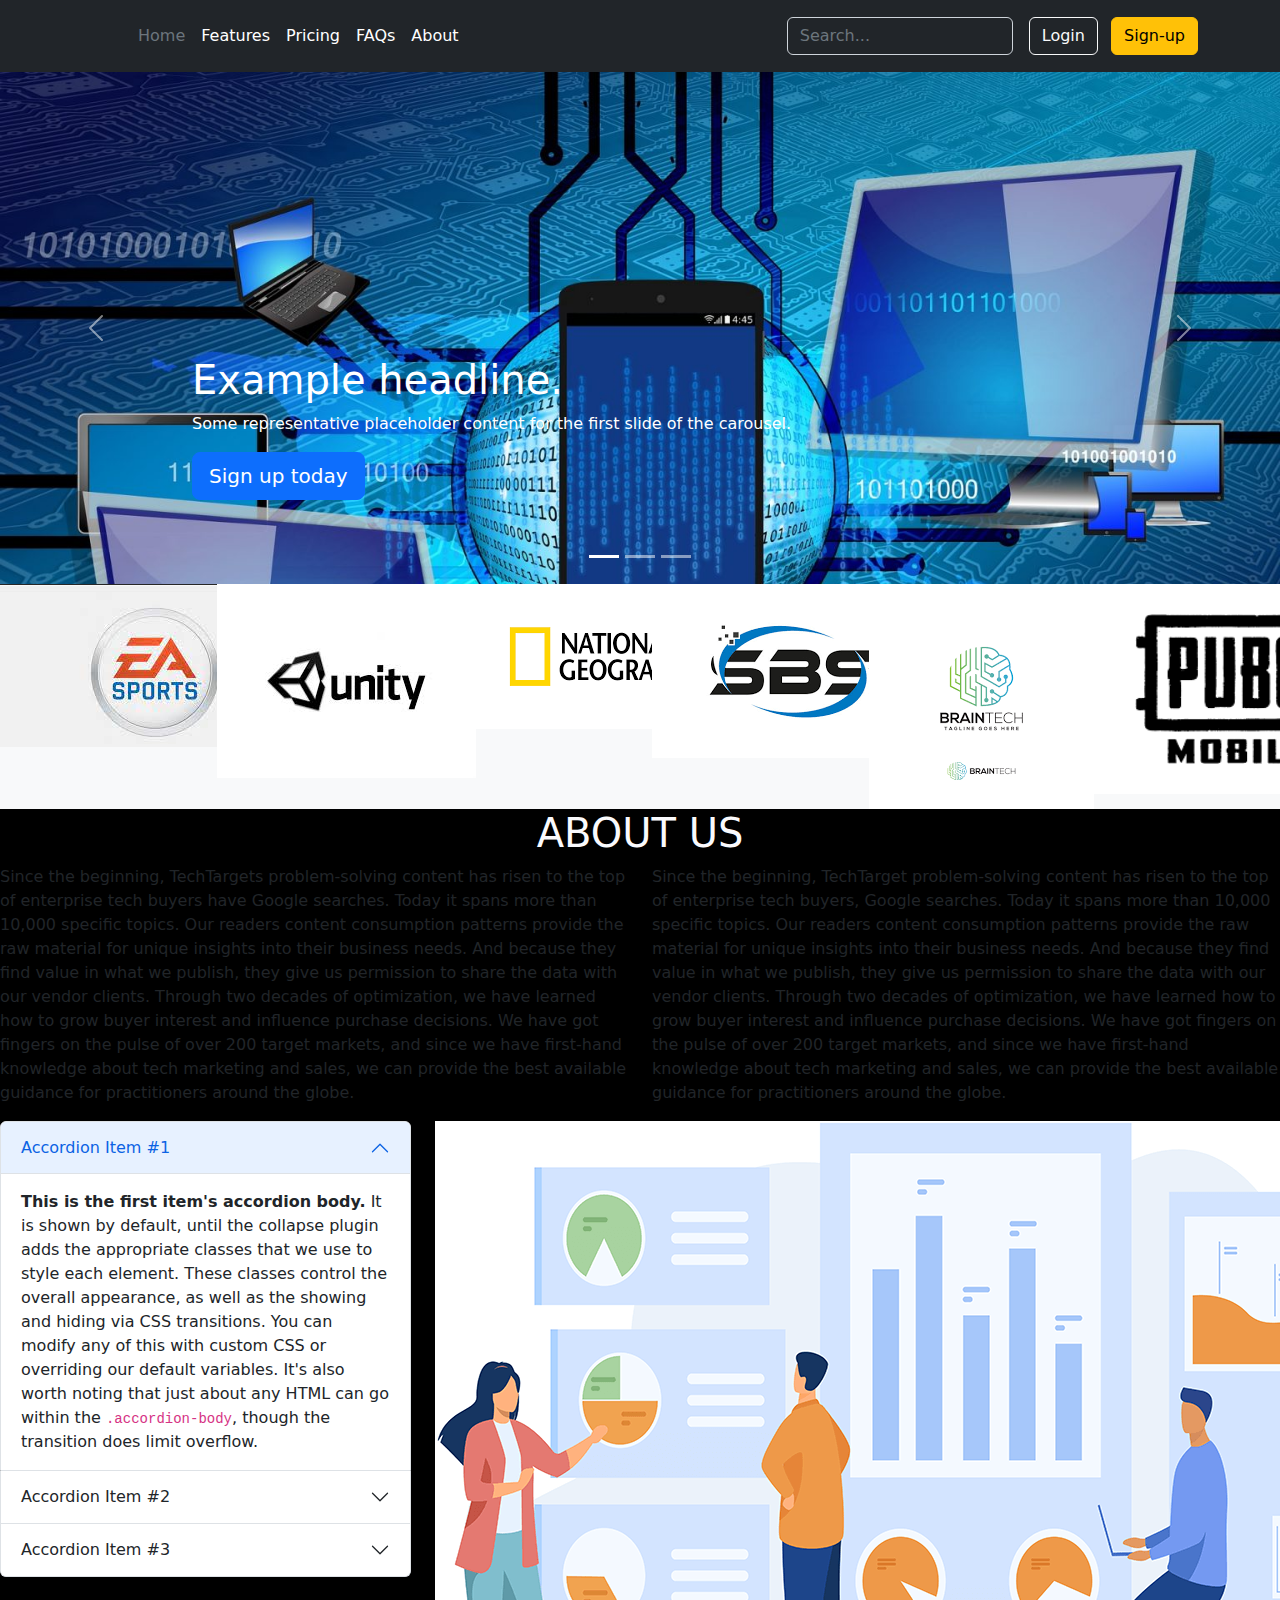
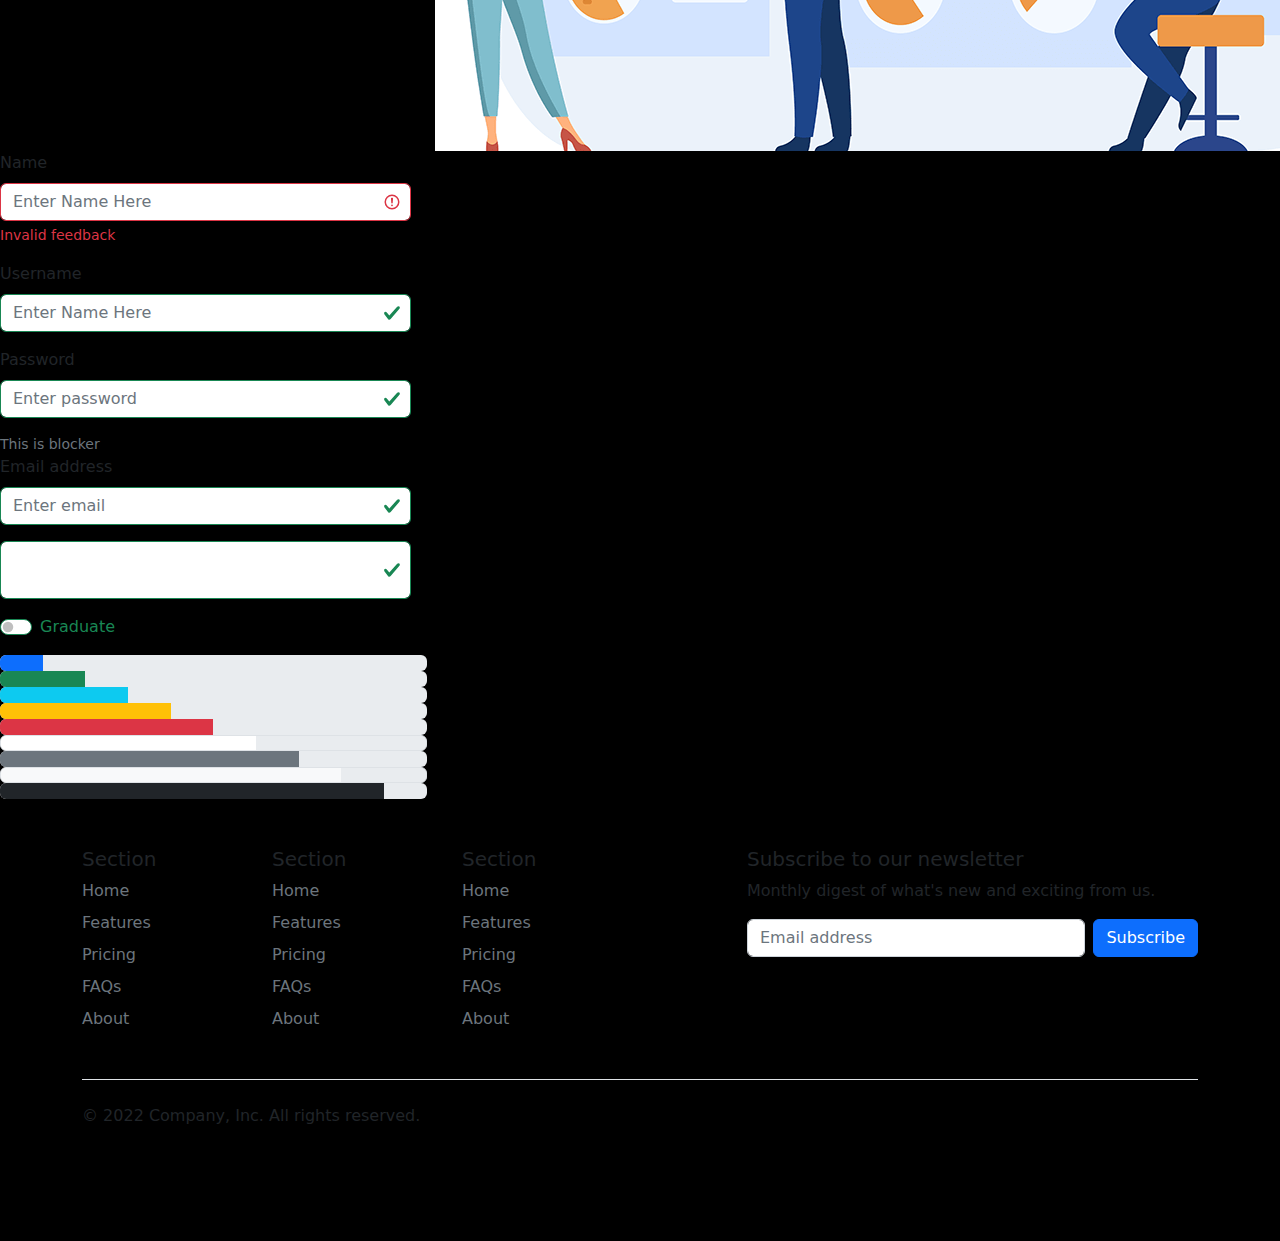
<file: .vscode/classes.html>
<!DOCTYPE html>
<html lang="en">
<head>
  <meta charset="UTF-8">
  <meta http-equiv="X-UA-Compatible" content="IE=edge">
  <meta name="viewport" content="width=device-width, initial-scale=1.0">
  <title>Document</title>
  <link rel="stylesheet" href="css/bootstrap.min.css">
<link rel="stylesheet" href="classes.css"/>
</head>
<body style="background-color:rgb(0, 0, 0);">
  <header class="p-3 text-bg-dark">
  <div class="container">
    <div class="d-flex flex-wrap align-items-center justify-content-center justify-content-lg-start">
      <a href="/" class="d-flex align-items-center mb-2 mb-lg-0 text-white text-decoration-none">
        <svg class="bi me-2" width="40" height="32" role="img" aria-label="Bootstrap"><use xlink:href="#bootstrap"/></svg>
      </a>

      <ul class="nav col-12 col-lg-auto me-lg-auto mb-2 justify-content-center mb-md-0">
        <li><a href="#" class="nav-link px-2 text-secondary">Home</a></li>
        <li><a href="#" class="nav-link px-2 text-white">Features</a></li>
        <li><a href="#" class="nav-link px-2 text-white">Pricing</a></li>
        <li><a href="#" class="nav-link px-2 text-white">FAQs</a></li>
        <li><a href="#" class="nav-link px-2 text-white">About</a></li>
      </ul>

      <form class="col-12 col-lg-auto mb-3 mb-lg-0 me-lg-3" role="search">
        <input type="search" class="form-control form-control-dark text-bg-dark" placeholder="Search..." aria-label="Search">
      </form>

      <div class="text-end">
        <button type="button" class="btn btn-outline-light me-2">Login</button>
        <button type="button" class="btn btn-warning">Sign-up</button>
      </div>
    </div>
  </div>
</header>

<div id="myCarousel" class="carousel slide" data-bs-ride="carousel">
  <div class="carousel-indicators">
    <button type="button" data-bs-target="#myCarousel" data-bs-slide-to="0" class="active" aria-current="true" aria-label="Slide 1"></button>
    <button type="button" data-bs-target="#myCarousel" data-bs-slide-to="1" aria-label="Slide 2"></button>
    <button type="button" data-bs-target="#myCarousel" data-bs-slide-to="2" aria-label="Slide 3"></button>
  </div>
  <div class="carousel-inner">
    <div class="carousel-item active">
      <!-- <svg class="bd-placeholder-img" width="100%" height="100%" xmlns="http://www.w3.org/2000/svg" aria-hidden="true" preserveAspectRatio="xMidYMid slice" focusable="false"><rect width="100%" height="100%" fill="#777"/></svg> -->
      <img src="image/binary.jpg" alt="" class="bd-placeholder-img img-fliud" width="100%">

      <div class="container">
        <div class="carousel-caption text-start">
          <h1>Example headline.</h1>
          <p>Some representative placeholder content for the first slide of the carousel.</p>
          <p><a class="btn btn-lg btn-primary" href="#">Sign up today</a></p>
        </div>
      </div>
    </div>
    <div class="carousel-item">
      <!-- <svg class="bd-placeholder-img" width="100%" height="100%" xmlns="http://www.w3.org/2000/svg" aria-hidden="true" preserveAspectRatio="xMidYMid slice" focusable="false"><rect width="100%" height="100%" fill="#777"/></svg> -->
      <img src="image/WomenTech.jpg" alt="" class="bd-placeholder-img img-fluid" width="100%">

      <div class="container">
        <div class="carousel-caption">
          <h1>Another example headline.</h1>
          <p>Some representative placeholder content for the second slide of the carousel.</p>
          <p><a class="btn btn-lg btn-primary" href="#">Learn more</a></p>
        </div>
      </div>
    </div>
    <div class="carousel-item">
      <!-- <svg class="bd-placeholder-imga" width="50%" height="100%" xmlns="http://www.w3.org/2000/svg" aria-hidden="true" preserveAspectRatio="xMidYMid slice" focusable="false"><rect width="100%" height="50%" fill="#777"/></svg> -->
      <img src="image/got.jpg" alt="bd-placeholder-img img-fluid" width="100%">

      <div class="container">
        <div class="carousel-caption text-end">
          <h1>One more for good measure.</h1>
          <p>Some representative placeholder content for the third slide of this carousel.</p>
          <p><a class="btn btn-lg btn-primary" href="#">Browse gallery</a></p>
        </div>
      </div>
    </div>
  </div>
  <button class="carousel-control-prev" type="button" data-bs-target="#myCarousel" data-bs-slide="prev">
    <span class="carousel-control-prev-icon" aria-hidden="true"></span>
    <span class="visually-hidden">Previous</span>
  </button>
  <button class="carousel-control-next" type="button" data-bs-target="#myCarousel" data-bs-slide="next">
    <span class="carousel-control-next-icon" aria-hidden="true"></span>
    <span class="visually-hidden">Next</span>
  </button>
</div>
<div class="row bg-light">
  <div class="col-md-2 col-sm-4">
    <img src="image/EA.jpg" alt="">

  </div>
  <div class="col-md-2 col-sm-4">
<img src="image/Unity.jpg" alt="">
  </div>
  <div class="col-md-2 col-sm-4">
<img src="image/geo.png" alt="">
  </div>
  <div class="col-md-2 col-sm-4">
<img src="image/sbs.l.png" alt="">
  </div>
  <div class="col-md-2 col-sm-4">
<img src="image/brain.png" alt="" width="">
  </div>
  <div class="col-md-2 col-sm-4">
<img src="image/index1.png" alt="" width="300">
  </div>
</div>

<div>
  <div class="row">
    <div class="col-md-12">
      <div class="text-center">
        <h1 style="color: rgb(250, 250, 253)">ABOUT US</h1>
      </div>
      
      <div class="row">
        <div class="col-md-6">
          Since the beginning, TechTargets problem-solving content has risen to the top of enterprise tech buyers have Google searches. Today it spans more than 10,000 specific topics. Our readers content consumption patterns provide the raw material for unique insights into their business needs. And because they find value in what we publish, they give us permission to share the data with our vendor clients.

Through two decades of optimization, we have learned how to grow buyer interest and influence purchase decisions. We have got fingers on the pulse of over 200 target markets, and since we have first-hand knowledge about tech marketing and sales, we can provide the best available guidance for practitioners around the globe.
        </div>
        <div class="col-md-6">
          <p>
            Since the beginning, TechTarget problem-solving content has risen to the top of enterprise tech buyers, Google searches. Today it spans more than 10,000 specific topics. Our readers content consumption patterns provide the raw material for unique insights into their business needs. And because they find value in what we publish, they give us permission to share the data with our vendor clients.

Through two decades of optimization, we have learned how to grow buyer interest and influence purchase decisions. We have got fingers on the pulse of over 200 target markets, and since we have first-hand knowledge about tech marketing and sales, we can provide the best available guidance for practitioners around the globe.
          </p>

        </div>

      </div>

    </div>

  </div>
</div>

<div>
  <div class="row">
    <div class="col-md-4">
      <div class="accordion" id="accordionExample">
        <div class="accordion-item">
          <h2 class="accordion-header" id="headingOne">
            <button class="accordion-button" type="button" data-bs-toggle="collapse" data-bs-target="#collapseOne" aria-expanded="true" aria-controls="collapseOne">
              Accordion Item #1
            </button>
          </h2>
          <div id="collapseOne" class="accordion-collapse collapse show" aria-labelledby="headingOne" data-bs-parent="#accordionExample">
            <div class="accordion-body">
              <strong>This is the first item's accordion body.</strong> It is shown by default, until the collapse plugin adds the appropriate classes that we use to style each element. These classes control the overall appearance, as well as the showing and hiding via CSS transitions. You can modify any of this with custom CSS or overriding our default variables. It's also worth noting that just about any HTML can go within the <code>.accordion-body</code>, though the transition does limit overflow.
            </div>
          </div>
        </div>
        <div class="accordion-item">
          <h2 class="accordion-header" id="headingTwo">
            <button class="accordion-button collapsed" type="button" data-bs-toggle="collapse" data-bs-target="#collapseTwo" aria-expanded="false" aria-controls="collapseTwo">
              Accordion Item #2
            </button>
          </h2>
          <div id="collapseTwo" class="accordion-collapse collapse" aria-labelledby="headingTwo" data-bs-parent="#accordionExample">
            <div class="accordion-body">
              <strong>This is the second item's accordion body.</strong> It is hidden by default, until the collapse plugin adds the appropriate classes that we use to style each element. These classes control the overall appearance, as well as the showing and hiding via CSS transitions. You can modify any of this with custom CSS or overriding our default variables. It's also worth noting that just about any HTML can go within the <code>.accordion-body</code>, though the transition does limit overflow.
            </div>
          </div>
        </div>
        <div class="accordion-item">
          <h2 class="accordion-header" id="headingThree">
            <button class="accordion-button collapsed" type="button" data-bs-toggle="collapse" data-bs-target="#collapseThree" aria-expanded="false" aria-controls="collapseThree">
              Accordion Item #3
            </button>
          </h2>
          <div id="collapseThree" class="accordion-collapse collapse" aria-labelledby="headingThree" data-bs-parent="#accordionExample">
            <div class="accordion-body">
              <strong>This is the third item's accordion body.</strong> It is hidden by default, until the collapse plugin adds the appropriate classes that we use to style each element. These classes control the overall appearance, as well as the showing and hiding via CSS transitions. You can modify any of this with custom CSS or overriding our default variables. It's also worth noting that just about any HTML can go within the <code>.accordion-body</code>, though the transition does limit overflow.
            </div>
          </div>
        </div>
      </div>
    </div>
    <div class="col-md-2">
<img src="image/chat.png" alt="">
    </div>

  </div>
</div>
<div>
  <div class="row">
    <div class="col-md-4">
      <form class="was-validated">
        <div class="mb-3">
            <label for="name" class="form-label">Name</label>
            <input type="text" class="form-control" required placeholder="Enter Name Here" id="name">
            
            <div class="valid-feedback">Looks good!</div>
            <div class="invalid-feedback">
                Invalid feedback</div>
        </div>
        <div class="mb-3">
            <label for="username" class="form-label">Username</label>
            <input type="text" class="form-control" placeholder="Enter Name Here" id="name">
        </div>
        <div class="mb-3">
        <label for="password" class="form-label">Password</label>
        <input type="password" class="form-control" placeholder="Enter password" id="password">
        </div>
        <div class="form-text" id="passwordHelpBlock">
            This is blocker
        </div>
        
        <div class="mb-3">
            <label for="Email" class="form-label">Email address</label>
        <input type="email" class="form-control" placeholder="Enter email" id="password">
        </div>
        
        <div class="mb-3">
            <div class="form-floating">
                <input type="text" name="" class="form-control" id="email" placeholder="Email">
                <label for="" class="email"></label>
            </div>
      
        </div>
        <div class="form-check form-switch mb-3">
            <input class="form-check-input" type="checkbox" role="switch" id="flexCheckDefault">
            <label class="form-check-label" for="flexCheckDefault">
                Graduate
            </label>
            
        </div>
    </form>

    </div>
    
  </div>
 <div class="text text-center">
  <div class="col-md-4">
 <!-- Blue -->
 <div class="progress">
  <div class="progress-bar" style="width:10%"></div>
</div>

<!-- Green -->
<div class="progress">
  <div class="progress-bar bg-success" style="width:20%"></div>
</div>

<!-- Turquoise -->
<div class="progress">
  <div class="progress-bar bg-info" style="width:30%"></div>
</div>

<!-- Orange -->
<div class="progress">
   <div class="progress-bar bg-warning" style="width:40%"></div>
</div>

<!-- Red -->
<div class="progress">
  <div class="progress-bar bg-danger" style="width:50%"></div>
</div>

<!-- White -->
<div class="progress border">
  <div class="progress-bar bg-white" style="width:60%"></div>
</div>

<!-- Grey -->
<div class="progress">
  <div class="progress-bar bg-secondary" style="width:70%"></div>
</div>

<!-- Light Grey -->
<div class="progress border">
  <div class="progress-bar bg-light" style="width:80%"></div>
</div>

<!-- Dark Grey -->
<div class="progress">
  <div class="progress-bar bg-dark" style="width:90%"></div>
</div> 
  </div>
 </div>
</div>




<div class="container">
  <footer class="py-5">
    <div class="row">
      <div class="col-6 col-md-2 mb-3">
        <h5>Section</h5>
        <ul class="nav flex-column">
          <li class="nav-item mb-2"><a href="#" class="nav-link p-0 text-muted">Home</a></li>
          <li class="nav-item mb-2"><a href="#" class="nav-link p-0 text-muted">Features</a></li>
          <li class="nav-item mb-2"><a href="#" class="nav-link p-0 text-muted">Pricing</a></li>
          <li class="nav-item mb-2"><a href="#" class="nav-link p-0 text-muted">FAQs</a></li>
          <li class="nav-item mb-2"><a href="#" class="nav-link p-0 text-muted">About</a></li>
        </ul>
      </div>

      <div class="col-6 col-md-2 mb-3">
        <h5>Section</h5>
        <ul class="nav flex-column">
          <li class="nav-item mb-2"><a href="#" class="nav-link p-0 text-muted">Home</a></li>
          <li class="nav-item mb-2"><a href="#" class="nav-link p-0 text-muted">Features</a></li>
          <li class="nav-item mb-2"><a href="#" class="nav-link p-0 text-muted">Pricing</a></li>
          <li class="nav-item mb-2"><a href="#" class="nav-link p-0 text-muted">FAQs</a></li>
          <li class="nav-item mb-2"><a href="#" class="nav-link p-0 text-muted">About</a></li>
        </ul>
      </div>

      <div class="col-6 col-md-2 mb-3">
        <h5>Section</h5>
        <ul class="nav flex-column">
          <li class="nav-item mb-2"><a href="#" class="nav-link p-0 text-muted">Home</a></li>
          <li class="nav-item mb-2"><a href="#" class="nav-link p-0 text-muted">Features</a></li>
          <li class="nav-item mb-2"><a href="#" class="nav-link p-0 text-muted">Pricing</a></li>
          <li class="nav-item mb-2"><a href="#" class="nav-link p-0 text-muted">FAQs</a></li>
          <li class="nav-item mb-2"><a href="#" class="nav-link p-0 text-muted">About</a></li>
        </ul>
      </div>

      <div class="col-md-5 offset-md-1 mb-3">
        <form>
          <h5>Subscribe to our newsletter</h5>
          <p>Monthly digest of what's new and exciting from us.</p>
          <div class="d-flex flex-column flex-sm-row w-100 gap-2">
            <label for="newsletter1" class="visually-hidden">Email address</label>
            <input id="newsletter1" type="text" class="form-control" placeholder="Email address">
            <button class="btn btn-primary" type="button">Subscribe</button>
          </div>
        </form>
      </div>
    </div>

    <div class="d-flex flex-column flex-sm-row justify-content-between py-4 my-4 border-top">
      <p>&copy; 2022 Company, Inc. All rights reserved.</p>
      <ul class="list-unstyled d-flex">
        <li class="ms-3"><a class="link-dark" href="#"><svg class="bi" width="24" height="24"><use xlink:href="#twitter"/></svg></a></li>
        <li class="ms-3"><a class="link-dark" href="#"><svg class="bi" width="24" height="24"><use xlink:href="#instagram"/></svg></a></li>
        <li class="ms-3"><a class="link-dark" href="#"><svg class="bi" width="24" height="24"><use xlink:href="#facebook"/></svg></a></li>
      </ul>
    </div>
  </footer>
</div>


<script src="js/bootstrap.min.js"></script>
</body>
</html>
</file>
<file: .vscode/classes.css>
.carousel {
    margin-bottom: 0rem;
  }
  /* Since positioning the image, we need to help out the caption */
  .carousel-caption {
    bottom: 3rem;
    z-index: 10;
  }
  
  /* Declare heights because of positioning of img element */
  .carousel-item {
    height: 32rem;
  }
</file>
